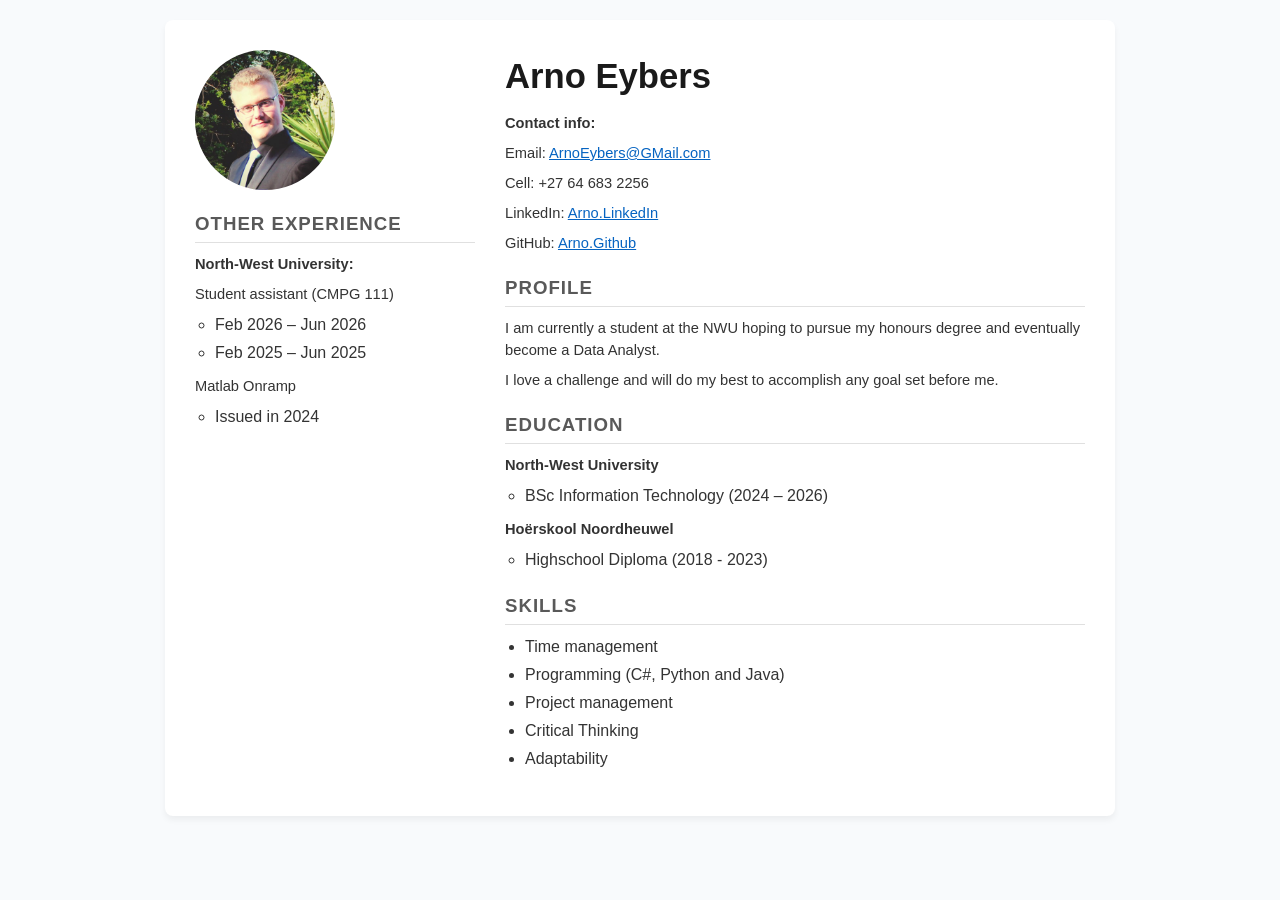
<file: ArnoDigitalCVBase/ArnoDigitalCVBase/index.html>
﻿<!DOCTYPE html>
<html lang="en">
<head>
    <meta charset="UTF-8">
    <meta name="viewport" content="width=device-width, initial-scale=1.0">
    <title>Arno Eybers - Digital CV</title>
    <style>
        /* Global & Reset Styles */
        * {
            box-sizing: border-box;
            margin: 0;
            padding: 0;
        }

        body {
            font-family: 'Calibri', 'Segoe UI', sans-serif;
            line-height: 1.5;
            color: #333333;
            background-color: #f8fafc;
            padding: 20px;
        }

        /* Layout Container */
        .cv-container {
            max-width: 950px;
            margin: 0 auto;
            background: #ffffff;
            padding: 30px;
            border-radius: 8px;
            box-shadow: 0 4px 6px rgba(0, 0, 0, 0.05);
            display: grid;
            grid-template-columns: 280px 1fr;
            gap: 30px;
        }

        /* Profile Image */
        .profile-pic {
            width: 140px;
            height: 140px;
            border-radius: 50%;
            object-fit: cover;
            display: block;
            margin-bottom: 20px;
        }

        .header-info h1 {
            font-size: 26pt;
            font-family: 'Calibri Light', sans-serif;
            color: #1a1a1a;
            margin-bottom: 10px;
        }

        /* Titles & Text */
        h2.section-title {
            font-size: 14pt;
            color: #595959;
            text-transform: uppercase;
            letter-spacing: 0.75pt;
            border-bottom: 1px solid #e0e0e0;
            padding-bottom: 4px;
            margin-top: 20px;
            margin-bottom: 10px;
        }

        p {
            margin-bottom: 8px;
            font-size: 11pt;
        }

        a {
            color: #0563C1;
            text-decoration: underline;
        }

        /* Bullet Lists */
        ul {
            list-style-type: disc;
            margin-left: 20px;
            margin-bottom: 15px;
        }

        li {
            margin-bottom: 4px;
        }

        .sub-list {
            list-style-type: circle;
            margin-left: 20px;
            margin-bottom: 10px;
        }

        /* Responsive view for mobile screens */
        @media (max-width: 768px) {
            .cv-container {
                grid-template-columns: 1fr;
            }
        }
    </style>
</head>
<body>

    <div class="cv-container">

        <!-- Left Sidebar -->
        <aside class="sidebar">
            <img id="imgProfile" alt="Arno Eybers Profile Picture" src="profile.jpg" class="profile-pic">

            <h2 class="section-title">Other Experience</h2>
            <p><strong>North-West University:</strong></p>
            <p>Student assistant (CMPG 111)</p>
            <ul class="sub-list">
                <li>Feb 2026 – Jun 2026</li>
                <li>Feb 2025 – Jun 2025</li>
            </ul>

            <p>Matlab Onramp</p>
            <ul class="sub-list">
                <li>Issued in 2024</li>
            </ul>
        </aside>

        <!-- Main Content Area -->
        <main class="main-content">
            <header class="header-info">
                <h1>Arno Eybers</h1>
                <p><strong>Contact info:</strong></p>
                <p>Email: <a href="mailto:ArnoEybers@GMail.com">ArnoEybers@GMail.com</a></p>
                <p>Cell: +27 64 683 2256</p>
                <p>LinkedIn: <a href="http://www.linkedin.com/in/arno-eybers-79b53728a" target="_blank">Arno.LinkedIn</a></p>
                <p>GitHub: <a href="https://github.com/ArnoEybers" target="_blank">Arno.Github</a></p>
            </header>

            <section>
                <h2 class="section-title">Profile</h2>
                <p>I am currently a student at the NWU hoping to pursue my honours degree and eventually become a Data Analyst.</p>
                <p>I love a challenge and will do my best to accomplish any goal set before me.</p>
            </section>

            <section>
                <h2 class="section-title">Education</h2>
                <p><strong>North-West University</strong></p>
                <ul class="sub-list">
                    <li>BSc Information Technology (2024 – 2026)</li>
                </ul>

                <p><strong>Hoërskool Noordheuwel</strong></p>
                <ul class="sub-list">
                    <li>Highschool Diploma (2018 - 2023)</li>
                </ul>
            </section>

            <section>
                <h2 class="section-title">Skills</h2>
                <ul>
                    <li>Time management</li>
                    <li>Programming (C#, Python and Java)</li>
                    <li>Project management</li>
                    <li>Critical Thinking</li>
                    <li>Adaptability</li>
                </ul>
            </section>
        </main>

    </div>

</body>
</html>
</file>
